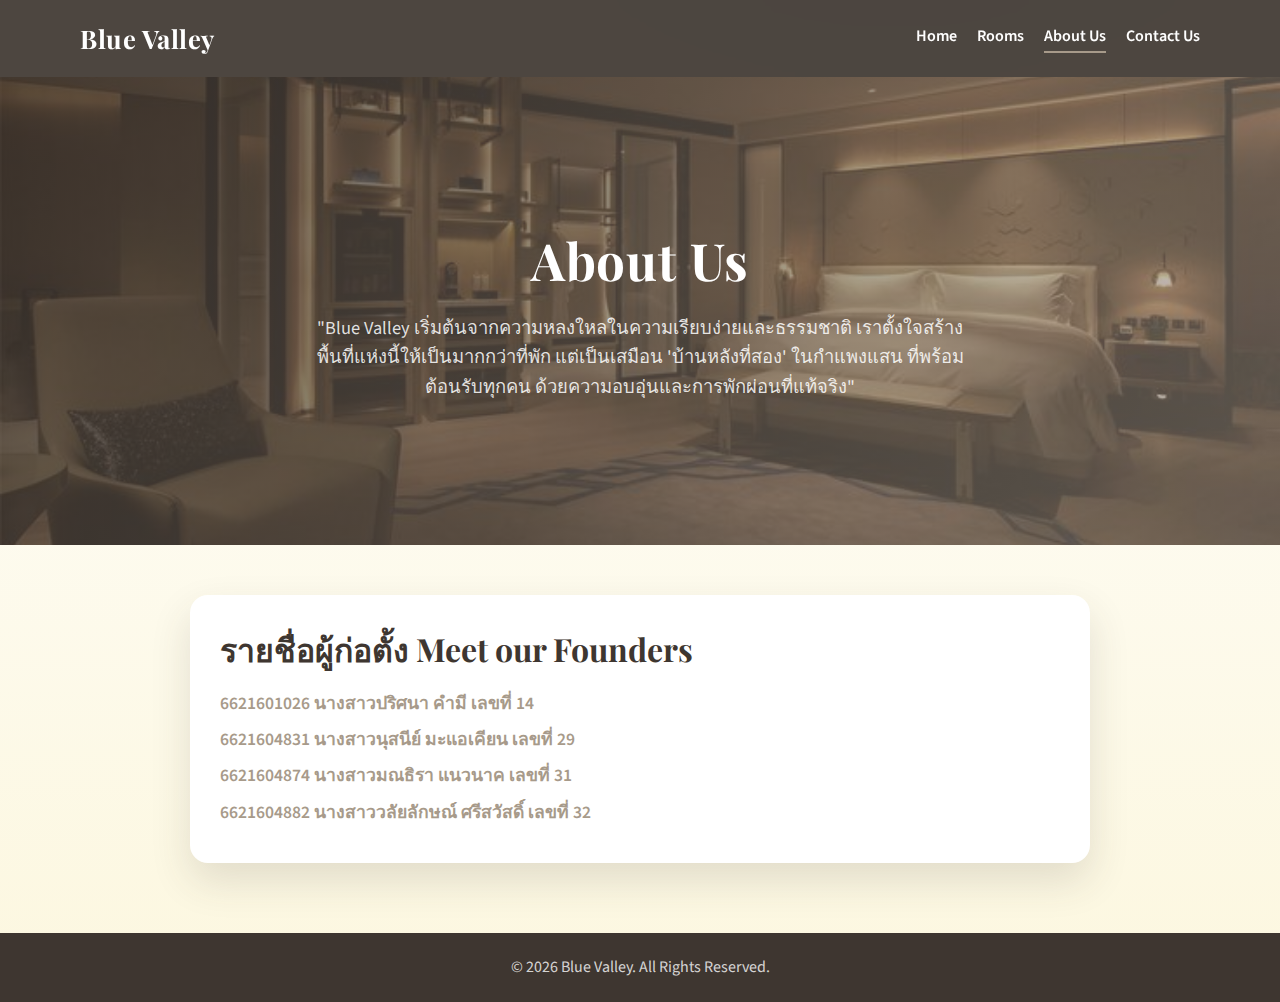
<file: about.html>
<!DOCTYPE html>
<html lang="th">

<head>
    <meta charset="UTF-8">
    <meta name="viewport" content="width=device-width, initial-scale=1.0">
    <title>Blue Valley | About Us</title>
    <link rel="stylesheet" href="style.css">
</head>

<body>
    <header class="header">
        <div class="container">
            <h1 class="logo">Blue Valley</h1>
            <nav class="nav">
                <a href="index.html">Home</a>
                <a href="rooms.html">Rooms</a>
                <a class="active" href="about.html">About Us</a>
                <a href="contact.html">Contact Us</a>
            </nav>
        </div>
    </header>

    <section class="hero hero--sub">
        <div class="hero-content">
            <h2>About Us</h2>
            <p>"Blue Valley เริ่มต้นจากความหลงใหลในความเรียบง่ายและธรรมชาติ
                เราตั้งใจสร้างพื้นที่แห่งนี้ให้เป็นมากกว่าที่พัก แต่เป็นเสมือน
                'บ้านหลังที่สอง' ในกำแพงแสน ที่พร้อมต้อนรับทุกคน
                ด้วยความอบอุ่นและการพักผ่อนที่แท้จริง"</p>
        </div>
    </section>

    <section class="about container">
        <div class="about-card">
            <h1>รายชื่อผู้ก่อตั้ง Meet our Founders</h1>
            <h2>6621601026 นางสาวปริศนา คำมี เลขที่ 14</h2>
            <h2>6621604831 นางสาวนุสนีย์ มะแอเคียน เลขที่ 29</h2>
            <h2>6621604874 นางสาวมณธิรา แนวนาค เลขที่ 31</h2>
            <h2>6621604882 นางสาววลัยลักษณ์ ศรีสวัสดิ์ เลขที่ 32</h2>
        </div>
    </section>

    <footer class="footer">
        <p>© 2026 Blue Valley. All Rights Reserved.</p>
    </footer>
</body>

</html>
</file>
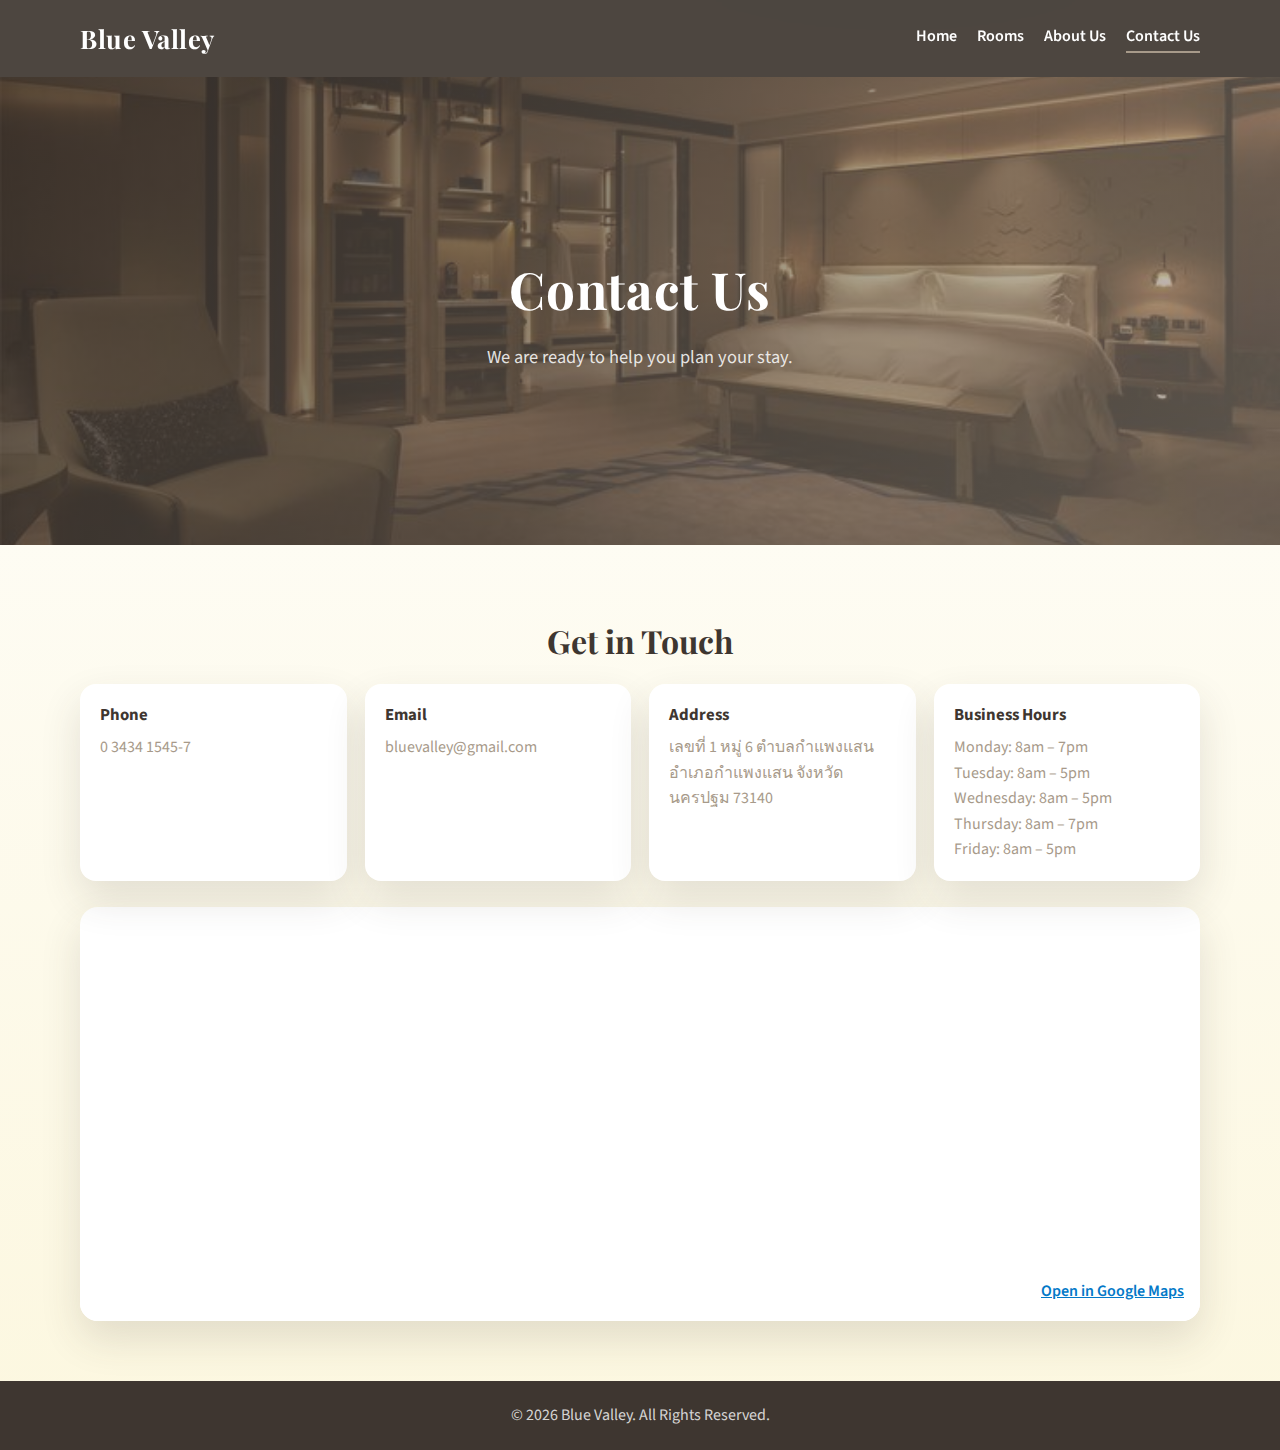
<file: contact.html>
<!DOCTYPE html>
<html lang="th">

<head>
    <meta charset="UTF-8">
    <meta name="viewport" content="width=device-width, initial-scale=1.0">
    <title>Blue Valley | Contact Us</title>
    <link rel="stylesheet" href="style.css">
</head>

<body>
    <header class="header">
        <div class="container">
            <h1 class="logo">Blue Valley</h1>
            <nav class="nav">
                <a href="index.html">Home</a>
                <a href="rooms.html">Rooms</a>
                <a href="about.html">About Us</a>
                <a class="active" href="contact.html">Contact Us</a>
            </nav>
        </div>
    </header>

    <section class="hero hero--sub">
        <div class="hero-content">
            <h2>Contact Us</h2>
            <p>We are ready to help you plan your stay.</p>
        </div>
    </section>

    <section class="contact-info container">
        <h2>Get in Touch</h2>
        <div class="contact-grid">
            <div class="contact-card">
                <h3>Phone</h3>
                <p>0 3434 1545-7</p>
            </div>
            <div class="contact-card">
                <h3>Email</h3>
                <p>bluevalley@gmail.com</p>
            </div>
            <div class="contact-card">
                <h3>Address</h3>
                <p>เลขที่ 1 หมู่ 6 ตำบลกำแพงแสน อำเภอกำแพงแสน จังหวัดนครปฐม 73140</p>
            </div>
            <div class="contact-card">
                <h3>Business Hours</h3>
                <p>Monday: 8am – 7pm</p>
                <p>Tuesday: 8am – 5pm</p>
                <p>Wednesday: 8am – 5pm</p>
                <p>Thursday: 8am – 7pm</p>
                <p>Friday: 8am – 5pm</p>
            </div>
        </div>
        <div class="contact-map">
            <iframe
                src="https://www.google.com/maps?q=14.0191007,99.9918169&output=embed"
                loading="lazy"
                referrerpolicy="no-referrer-when-downgrade"
                allowfullscreen
                title="Map">
            </iframe>
            <div class="map-actions">
                <a class="map-link" href="https://maps.app.goo.gl/Z51iMFbkAysKPoBs9" target="_blank" rel="noopener">Open in Google Maps</a>
            </div>
        </div>
    </section>

    <footer class="footer">
        <p>© 2026 Blue Valley. All Rights Reserved.</p>
    </footer>
</body>

</html>
</file>
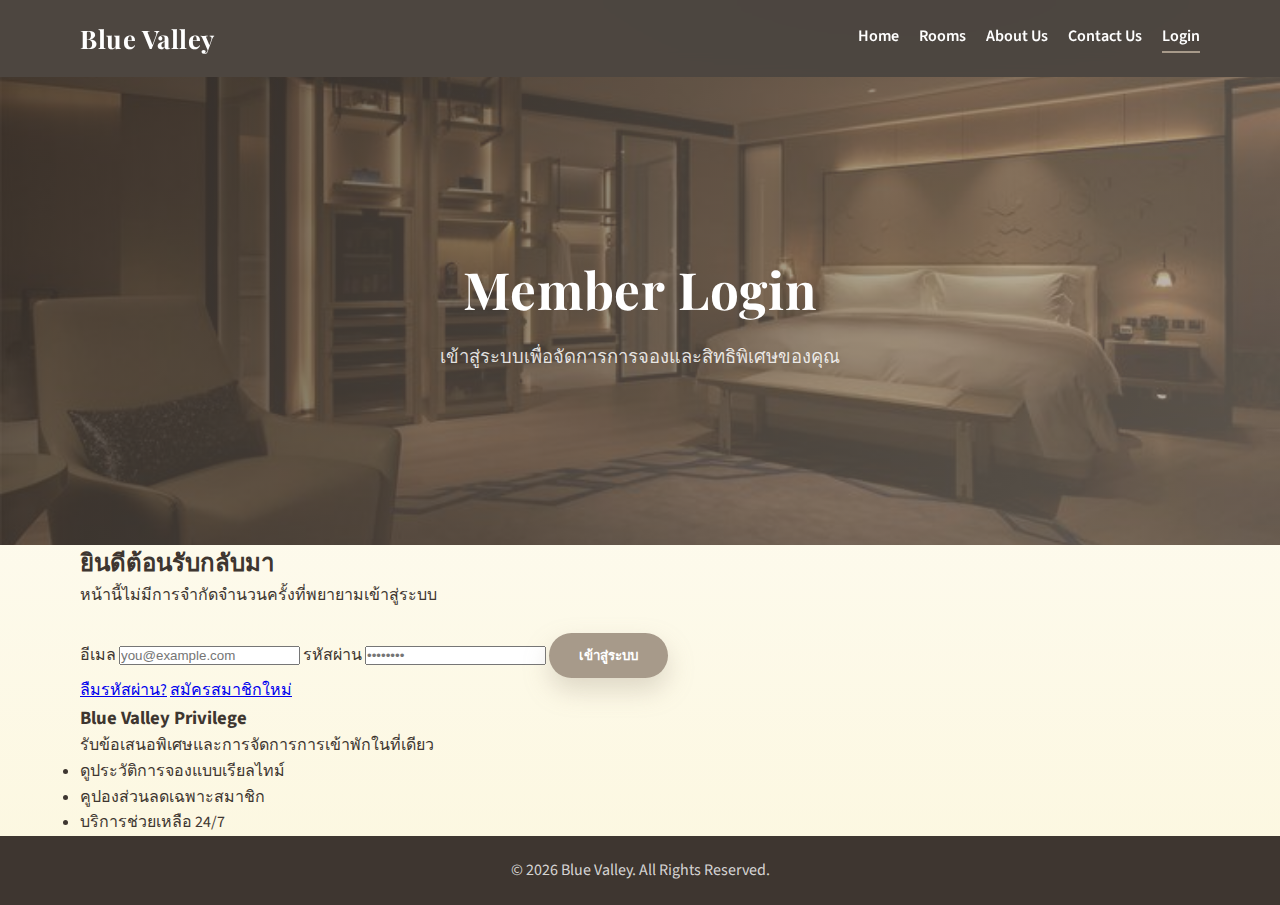
<file: login.html>
<!DOCTYPE html>
<html lang="th">

<head>
    <meta charset="UTF-8">
    <meta name="viewport" content="width=device-width, initial-scale=1.0">
    <title>Blue Valley | Login</title>
    <link rel="stylesheet" href="style.css">
</head>

<body>
    <header class="header">
        <div class="container">
            <h1 class="logo">Blue Valley</h1>
            <nav class="nav">
                <a href="index.html">Home</a>
                <a href="rooms.html">Rooms</a>
                <a href="about.html">About Us</a>
                <a href="contact.html">Contact Us</a>
                <a class="active" href="login.html">Login</a>
            </nav>
        </div>
    </header>

    <section class="hero hero--sub">
        <div class="hero-content">
            <h2>Member Login</h2>
            <p>เข้าสู่ระบบเพื่อจัดการการจองและสิทธิพิเศษของคุณ</p>
        </div>
    </section>

    <section class="login container">
        <div class="login-layout">
            <div class="login-panel">
                <h2>ยินดีต้อนรับกลับมา</h2>
                <p class="login-subtitle">หน้านี้ไม่มีการจำกัดจำนวนครั้งที่พยายามเข้าสู่ระบบ</p>
                <form class="login-form" novalidate>
                    <label for="email">อีเมล</label>
                    <input id="email" name="email" type="email" placeholder="you@example.com" autocomplete="email" required>

                    <label for="password">รหัสผ่าน</label>
                    <input id="password" name="password" type="password" placeholder="••••••••" autocomplete="current-password" required>

                    <button type="submit" class="btn">เข้าสู่ระบบ</button>
                    <div class="login-meta">
                        <a href="#">ลืมรหัสผ่าน?</a>
                        <a href="#">สมัครสมาชิกใหม่</a>
                    </div>
                    <p class="login-status" role="status" aria-live="polite"></p>
                </form>
            </div>
            <div class="login-art" aria-hidden="true">
                <div class="login-art__content">
                    <h3>Blue Valley Privilege</h3>
                    <p>รับข้อเสนอพิเศษและการจัดการการเข้าพักในที่เดียว</p>
                    <ul>
                        <li>ดูประวัติการจองแบบเรียลไทม์</li>
                        <li>คูปองส่วนลดเฉพาะสมาชิก</li>
                        <li>บริการช่วยเหลือ 24/7</li>
                    </ul>
                </div>
            </div>
        </div>
    </section>

    <footer class="footer">
        <p>© 2026 Blue Valley. All Rights Reserved.</p>
    </footer>

    <script>
        const loginForm = document.querySelector(".login-form");
        const statusEl = document.querySelector(".login-status");

        const setStatus = (message, type) => {
            statusEl.textContent = message;
            statusEl.classList.remove("is-success", "is-error");
            if (type) {
                statusEl.classList.add(type === "success" ? "is-success" : "is-error");
            }
        };

        loginForm.addEventListener("submit", (event) => {
            event.preventDefault();
            const email = loginForm.elements.email.value.trim();
            const password = loginForm.elements.password.value;

            if (!email || !password) {
                setStatus("กรุณากรอกอีเมลและรหัสผ่านให้ครบ", "error");
                return;
            }

            setStatus("เข้าสู่ระบบสำเร็จ (เดโม)", "success");
            loginForm.reset();
        });
    </script>
</body>

</html>
</file>
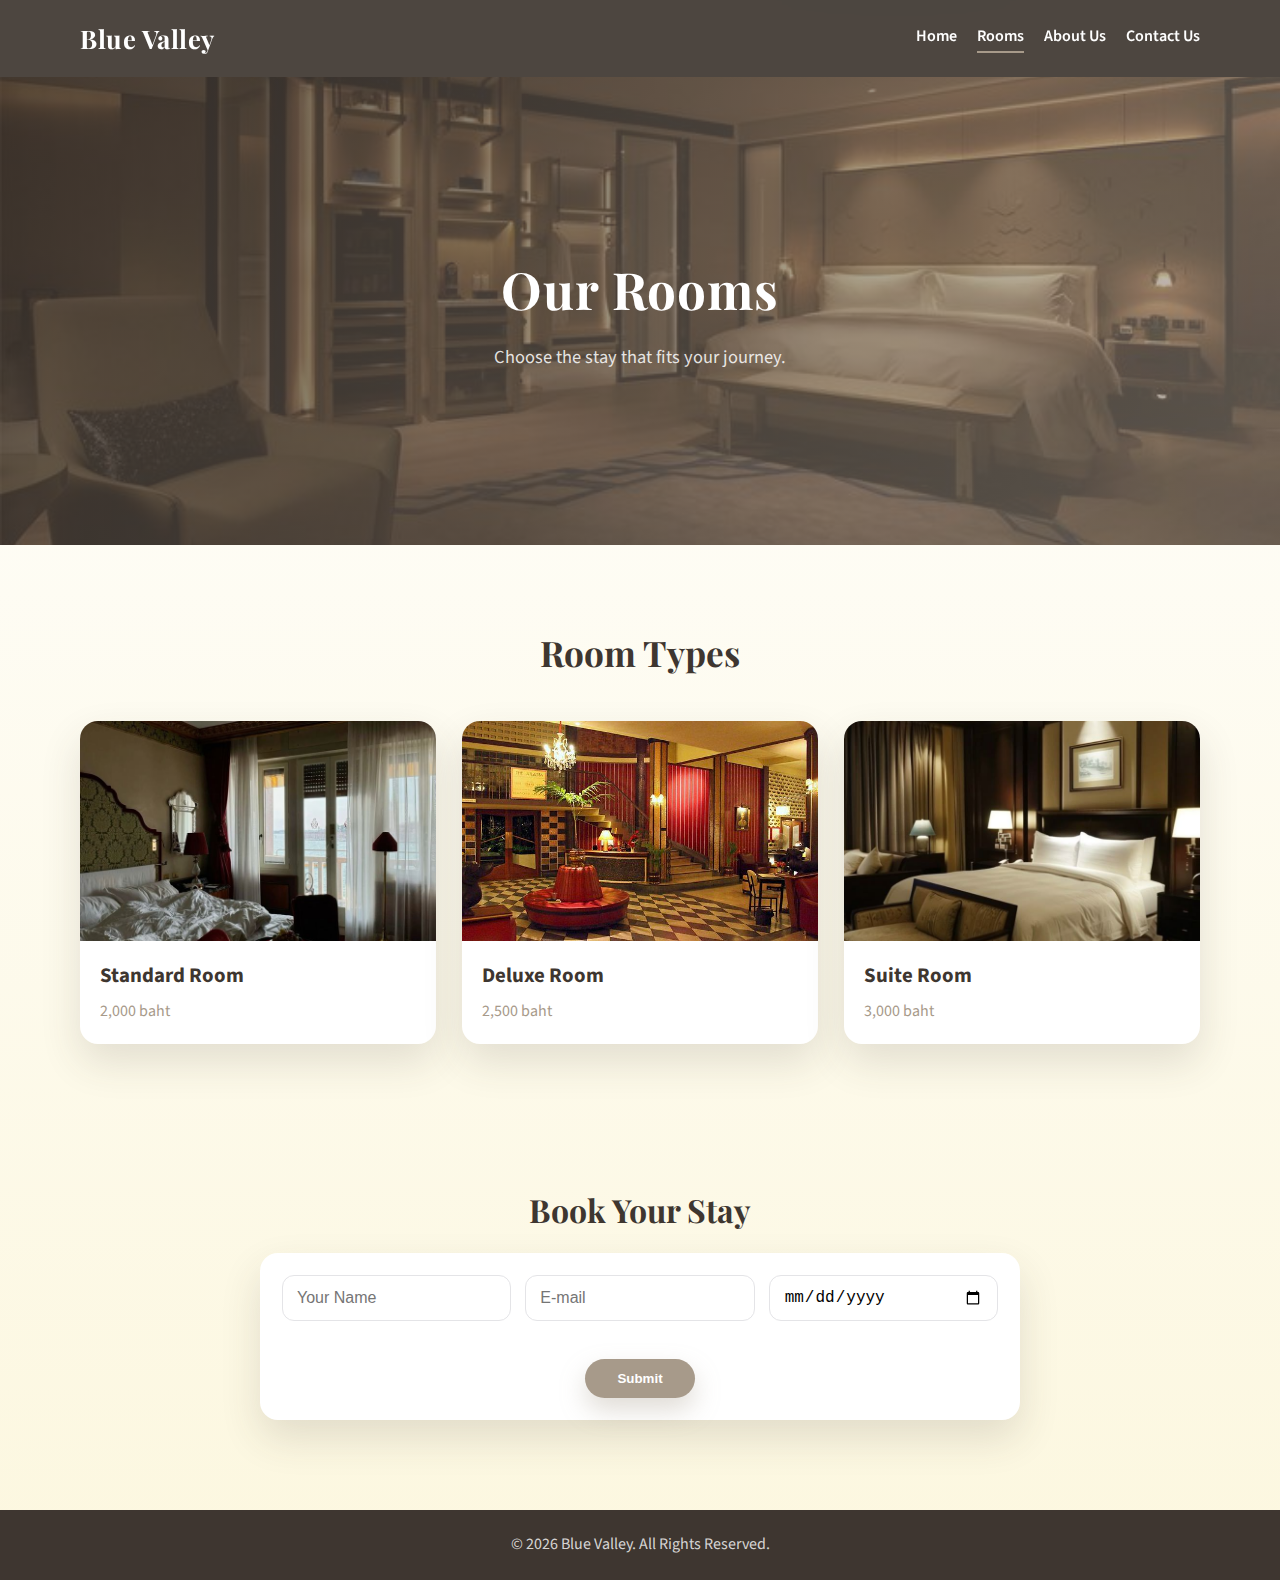
<file: rooms.html>
<!DOCTYPE html>
<html lang="th">
<head>
    <meta charset="UTF-8">
    <meta name="viewport" content="width=device-width, initial-scale=1.0">
    <title>Blue Valley | Rooms</title>
    <link rel="stylesheet" href="style.css">
</head>
<body>
    <header class="header">
        <div class="container">
            <h1 class="logo">Blue Valley</h1>
            <nav class="nav">
                <a href="index.html">Home</a>
                <a class="active" href="rooms.html">Rooms</a>
                <a href="about.html">About Us</a>
                <a href="contact.html">Contact Us</a>
            </nav>
        </div>
    </header>

    <section class="hero hero--sub">
        <div class="hero-content">
            <h2>Our Rooms</h2>
            <p>Choose the stay that fits your journey.</p>
        </div>
    </section>

    <section class="rooms container">
        <h2>Room Types</h2>
        <div class="room-cards">
            <div class="room-card">
                <img src="assets/images/1.jpeg" alt="Room 1">
                <h3>Standard Room</h3>
                <p>2,000 baht</p>
            </div>
            <div class="room-card">
                <img src="assets/images/2.jpeg" alt="Room 2">
                <h3>Deluxe Room</h3>
                <p>2,500 baht</p>
            </div>
            <div class="room-card">
                <img src="assets/images/3.jpeg" alt="Room 3">
                <h3>Suite Room</h3>
                <p>3,000 baht</p>
            </div>
        </div>
    </section>

    <section class="booking container">
        <h2>Book Your Stay</h2>
        <form>
            <input type="text" placeholder="Your Name" required>
            <input type="email" placeholder="E-mail" required>
            <input type="date" required>
            <button type="submit" class="btn">Submit</button>
        </form>
    </section>

    <footer class="footer">
        <p>© 2026 Blue Valley. All Rights Reserved.</p>
    </footer>
</body>
</html>
</file>
<file: style.css>
@import url('https://fonts.googleapis.com/css2?family=Playfair+Display:wght@400;600;700&family=Source+Sans+3:wght@300;400;600;700&display=swap');

/* Global Styles */
* {
    margin: 0;
    padding: 0;
    box-sizing: border-box;
}

:root {
    --ink: #3e3630;
    --ink-2: #a79a8a;
    --paper: #fcf7df;
    --accent: #a79a8a;
    --accent-2: #0379c8;
    --card: #ffffff;
    --shadow: 0 18px 40px rgba(62, 54, 48, 0.14);
}

body {
    font-family: "Source Sans 3", sans-serif;
    color: var(--ink);
    background: radial-gradient(1200px 600px at 70% -10%, rgba(199, 211, 219, 0.4), transparent 60%),
        linear-gradient(180deg, #ffffff 0%, var(--paper) 100%);
    line-height: 1.6;
}

img {
    display: block;
    max-width: 100%;
}

.container {
    width: min(1120px, 92%);
    margin: 0 auto;
}

/* Header */
.header {
    position: sticky;
    top: 0;
    z-index: 10;
    backdrop-filter: blur(10px);
    background: rgba(62, 54, 48, 0.92);
    color: #fff;
    padding: 18px 0;
}
.header .container {
    display: flex;
    justify-content: space-between;
    align-items: center;
    gap: 24px;
}
.logo {
    font-family: "Playfair Display", serif;
    font-size: 1.6rem;
    letter-spacing: 0.5px;
}
.nav {
    display: flex;
    gap: 20px;
    flex-wrap: wrap;
}
.nav a {
    color: #fff;
    text-decoration: none;
    font-weight: 600;
    position: relative;
    padding-bottom: 4px;
}
.nav a::after {
    content: "";
    position: absolute;
    left: 0;
    bottom: 0;
    width: 0;
    height: 2px;
    background: var(--accent);
    transition: width 0.3s ease;
}
.nav a.active {
    color: #fff;
}
.nav a.active::after {
    width: 100%;
}
.nav a:hover::after {
    width: 100%;
}

/* Hero Banner */
.hero {
    position: relative;
    height: 85vh;
    min-height: 520px;
    background: url('assets/images/4.jpeg') center/cover no-repeat;
    display: grid;
    place-items: center;
    text-align: center;
    color: #fff;
    isolation: isolate;
}
.hero--sub {
    height: 52vh;
    min-height: 340px;
}
.hero::before {
    content: "";
    position: absolute;
    inset: 0;
    background: linear-gradient(120deg, rgba(62, 54, 48, 0.8), rgba(167, 154, 138, 0.55));
    z-index: -1;
}
.hero-content {
    max-width: 700px;
    padding: 0 20px;
    animation: fadeInUp 0.9s ease;
}
.hero-content h2 {
    font-family: "Playfair Display", serif;
    font-size: clamp(2.4rem, 4vw, 3.6rem);
    letter-spacing: 0.8px;
}
.hero-content p {
    margin-top: 12px;
    font-size: 1.15rem;
    color: rgba(255, 255, 255, 0.85);
}
.btn {
    margin-top: 24px;
    display: inline-flex;
    align-items: center;
    justify-content: center;
    gap: 8px;
    background: var(--accent);
    padding: 12px 30px;
    color: white;
    text-decoration: none;
    font-weight: 700;
    border-radius: 999px;
    border: 0;
    box-shadow: 0 12px 26px rgba(167, 154, 138, 0.35);
    transition: transform 0.2s ease, box-shadow 0.2s ease;
}
.btn:hover {
    transform: translateY(-2px);
    box-shadow: 0 18px 34px rgba(167, 154, 138, 0.35);
}

/* News Section */
.news {
    padding: 80px 0 90px;
    text-align: center;
}
.news h2 {
    font-family: "Playfair Display", serif;
    font-size: 2.2rem;
    margin-bottom: 34px;
}
.news-list {
    max-width: 980px;
    margin: 0 auto 28px;
    text-align: left;
}
.news-item {
    display: grid;
    grid-template-columns: minmax(260px, 1.1fr) minmax(280px, 1fr);
    gap: 26px;
    align-items: start;
}
.news-image {
    width: 100%;
    height: 750px;
    object-fit: cover;
    border-radius: 18px;
    box-shadow: var(--shadow);
    cursor: zoom-in;
}
.news-body {
    padding: 6px 0;
}
.news-body h3 {
    font-size: 1.6rem;
    margin: 10px 0 14px;
}
.news-body p {
    font-size: 1.05rem;
}
.news-link {
    color: var(--accent-2);
    font-weight: 600;
    text-decoration: underline;
    word-break: break-word;
}
.news-link:hover {
    color: var(--accent);
}
.news-meta {
    font-size: 0.95rem;
    text-transform: uppercase;
    letter-spacing: 1px;
    color: var(--accent-2);
    margin-bottom: 10px;
}

.image-modal {
    position: fixed;
    inset: 0;
    background: rgba(0, 0, 0, 0.72);
    display: flex;
    align-items: center;
    justify-content: center;
    padding: 24px;
    opacity: 0;
    visibility: hidden;
    transition: opacity 0.25s ease, visibility 0.25s ease;
    z-index: 50;
}

.image-modal.is-open {
    opacity: 1;
    visibility: visible;
}

.image-modal__img {
    max-width: min(1200px, 92vw);
    max-height: 90vh;
    border-radius: 16px;
    box-shadow: 0 20px 60px rgba(0, 0, 0, 0.35);
}

.image-modal__close {
    position: absolute;
    top: 18px;
    right: 18px;
    width: 44px;
    height: 44px;
    border-radius: 50%;
    border: 0;
    background: rgba(255, 255, 255, 0.9);
    color: #1f2937;
    font-size: 26px;
    line-height: 1;
    cursor: pointer;
    box-shadow: 0 10px 24px rgba(0, 0, 0, 0.25);
}

.image-modal__close:hover {
    background: #ffffff;
}

/* Rooms Section */
.rooms {
    padding: 80px 0 70px;
}
.rooms h2 {
    font-family: "Playfair Display", serif;
    font-size: 2.2rem;
    text-align: center;
    margin-bottom: 40px;
}
.room-cards {
    display: grid;
    grid-template-columns: repeat(auto-fit, minmax(240px, 1fr));
    gap: 26px;
}
.room-card {
    background: var(--card);
    border-radius: 18px;
    overflow: hidden;
    box-shadow: var(--shadow);
    padding-bottom: 20px;
    text-align: left;
    transition: transform 0.25s ease, box-shadow 0.25s ease;
}
.room-card:hover {
    transform: translateY(-6px);
    box-shadow: 0 20px 50px rgba(15, 23, 42, 0.18);
}
.room-card img {
    width: 100%;
    height: 220px;
    object-fit: cover;
}
.room-booking-toggle {
    position: relative;
    display: block;
    width: 100%;
    padding: 0;
    border: 0;
    background: none;
    cursor: pointer;
}
.room-booking-toggle:focus-visible {
    outline: 3px solid rgba(3, 121, 200, 0.4);
    outline-offset: 4px;
    border-radius: 18px;
}
.room-booking-label {
    position: absolute;
    left: 16px;
    bottom: 16px;
    padding: 8px 14px;
    border-radius: 999px;
    background: rgba(0, 0, 0, 0.55);
    color: #fff;
    font-weight: 600;
    font-size: 0.95rem;
    letter-spacing: 0.2px;
}
.room-booking-panel {
    margin: 16px 20px 20px;
    padding: 18px;
    border-radius: 16px;
    background: #f8f5ef;
    border: 1px solid rgba(62, 54, 48, 0.1);
    animation: fadeInUp 0.4s ease;
}
.room-booking-panel h4 {
    font-size: 1.05rem;
    margin-bottom: 12px;
}
.room-booking-form {
    display: grid;
    gap: 12px;
}
.room-booking-form input {
    width: 100%;
    padding: 10px 12px;
    border-radius: 12px;
    border: 1px solid #e4e4e7;
    font-size: 0.98rem;
}
.room-booking-form input:focus {
    outline: 2px solid rgba(47, 111, 115, 0.35);
    border-color: var(--accent-2);
}
.room-booking-form .btn {
    margin-top: 6px;
    width: 100%;
}
.room-card h3 {
    padding: 18px 20px 6px;
    font-size: 1.3rem;
}
.room-card p {
    padding: 0 20px;
    color: var(--ink-2);
}

/* About Section */
.about {
    padding: 50px 0 70px;
    text-align: center;
}
.about-card {
    max-width: 900px;
    margin: 0 auto;
    background: var(--card);
    border-radius: 18px;
    padding: 28px 30px;
    box-shadow: var(--shadow);
    text-align: left;
}
.about-card h1 {
    font-family: "Playfair Display", serif;
    font-size: 2rem;
    margin-bottom: 16px;
}
.about-card h2 {
    font-size: 1.1rem;
    font-weight: 600;
    color: var(--ink-2);
    margin-bottom: 8px;
}
.about > h2 {
    font-family: "Playfair Display", serif;
    font-size: 2rem;
    margin-bottom: 12px;
}
.about p {
    max-width: 680px;
    margin: 0 auto;
    color: var(--ink-2);
}

/* Booking Form */
.booking {
    padding: 70px 0 90px;
    text-align: center;
}
.booking h2 {
    font-family: "Playfair Display", serif;
    font-size: 2rem;
    margin-bottom: 18px;
}
.booking form {
    display: grid;
    grid-template-columns: repeat(auto-fit, minmax(220px, 1fr));
    gap: 14px;
    max-width: 760px;
    margin: 0 auto;
    padding: 22px;
    background: #fff;
    border-radius: 18px;
    box-shadow: var(--shadow);
}
.booking form input {
    width: 100%;
    padding: 12px 14px;
    border-radius: 12px;
    border: 1px solid #e4e4e7;
    font-size: 1rem;
}
.booking form input:focus {
    outline: 2px solid rgba(47, 111, 115, 0.35);
    border-color: var(--accent-2);
}
.booking form button {
    grid-column: 1 / -1;
    justify-self: center;
    padding: 12px 32px;
    background: var(--accent);
    color: white;
    border: none;
    cursor: pointer;
    border-radius: 999px;
    font-weight: 700;
}

/* Contact Section */
.contact-info {
    padding: 70px 0 60px;
    text-align: center;
}
.contact-info h2 {
    font-family: "Playfair Display", serif;
    font-size: 2rem;
    margin-bottom: 18px;
}
.contact-grid {
    display: grid;
    grid-template-columns: repeat(auto-fit, minmax(200px, 1fr));
    gap: 18px;
    margin-bottom: 26px;
}
.contact-card {
    background: var(--card);
    padding: 18px 20px;
    border-radius: 16px;
    text-align: left;
    box-shadow: var(--shadow);
}
.contact-card h3 {
    font-size: 1.05rem;
    margin-bottom: 6px;
}
.contact-card p {
    color: var(--ink-2);
}
.contact-map {
    background: #fff;
    border-radius: 18px;
    box-shadow: var(--shadow);
    overflow: hidden;
    padding: 0;
    min-height: 220px;
    color: var(--ink-2);
}
.contact-map iframe {
    width: 100%;
    height: 360px;
    border: 0;
    display: block;
}
.map-actions {
    padding: 12px 16px 16px;
    text-align: right;
    background: #fff;
}
.map-link {
    color: var(--accent-2);
    font-weight: 600;
    text-decoration: underline;
}

/* Footer */
.footer {
    background: var(--ink);
    padding: 22px;
    text-align: center;
    color: rgba(255, 255, 255, 0.8);
}

@keyframes fadeInUp {
    from {
        opacity: 0;
        transform: translateY(16px);
    }
    to {
        opacity: 1;
        transform: translateY(0);
    }
}

@media (max-width: 900px) {
    .header .container {
        flex-direction: column;
        align-items: flex-start;
    }
    .hero {
        height: 70vh;
    }
    .booking form button {
        grid-column: span 1;
        width: 100%;
    }
    .news-item {
        grid-template-columns: 1fr;
    }
}
</file>
